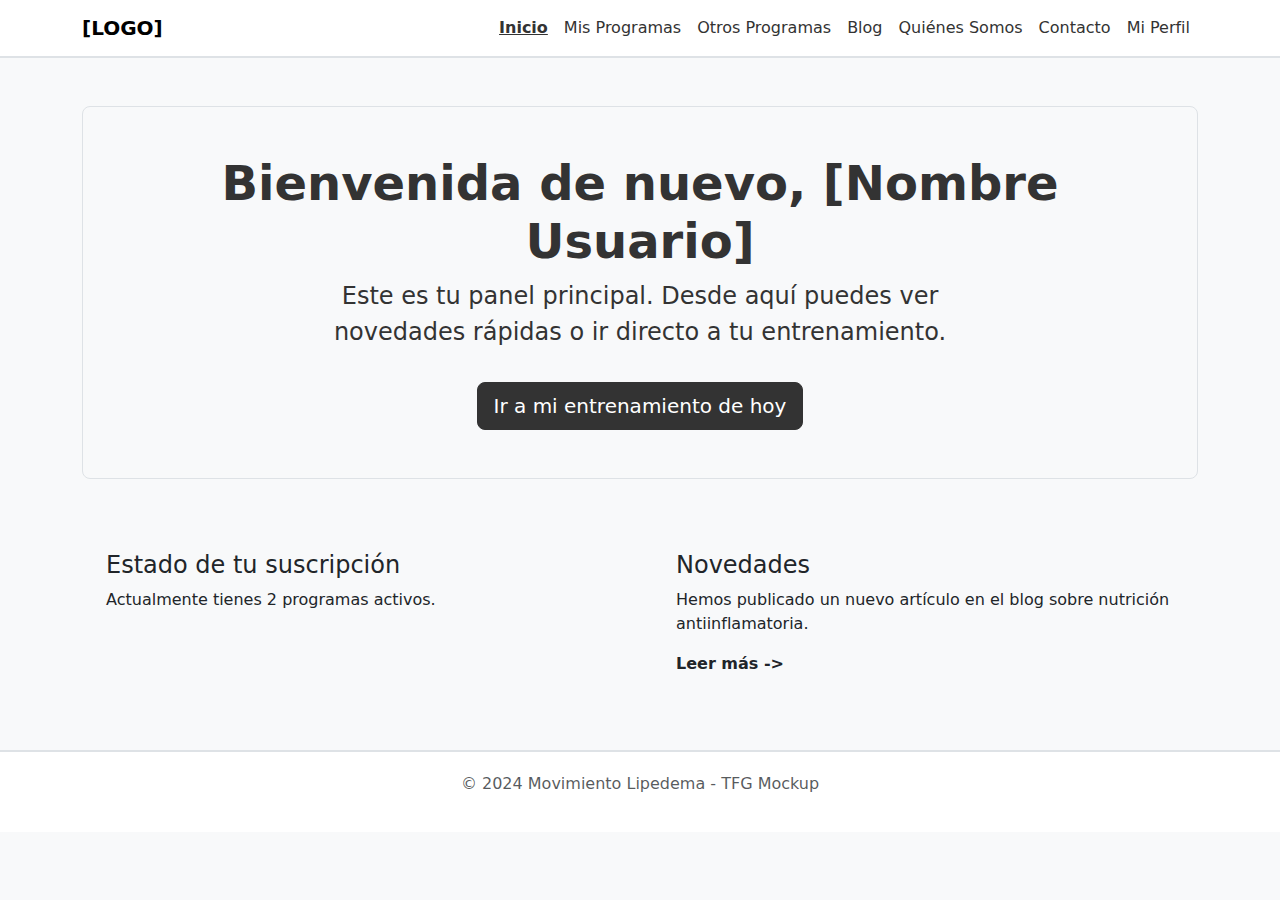
<file: index.html>
<!DOCTYPE html>
<html lang="es">
<head>
    <meta charset="UTF-8">
    <meta name="viewport" content="width=device-width, initial-scale=1.0">
    <title>Inicio - Wireframe</title>
    <link href="https://cdn.jsdelivr.net/npm/bootstrap@5.3.0/dist/css/bootstrap.min.css" rel="stylesheet">
    <link rel="stylesheet" href="styles.css">
</head>
<body>
    <nav class="navbar navbar-expand-lg navbar-light">
        <div class="container">
            <a class="navbar-brand fw-bold" href="index.html">[LOGO]</a>
            <button class="navbar-toggler" type="button" data-bs-toggle="collapse" data-bs-target="#navbarNav">
                <span class="navbar-toggler-icon"></span>
            </button>
            <div class="collapse navbar-collapse" id="navbarNav">
                <ul class="navbar-nav ms-auto">
                    <li class="nav-item"><a class="nav-link active" href="index.html">Inicio</a></li>
                    <li class="nav-item"><a class="nav-link" href="mis-programas.html">Mis Programas</a></li>
                    <li class="nav-item"><a class="nav-link" href="tienda.html">Otros Programas</a></li>
                    <li class="nav-item"><a class="nav-link" href="blog.html">Blog</a></li>
                    <li class="nav-item"><a class="nav-link" href="quienes-somos.html">Quiénes Somos</a></li>
                    <li class="nav-item"><a class="nav-link" href="contacto.html">Contacto</a></li>
                    <li class="nav-item"><a class="nav-link" href="perfil.html">Mi Perfil</a></li>
                </ul>
            </div>
        </div>
    </nav>

    <div class="container mt-5">
        <div class="p-5 mb-4 bg-light border rounded-3 text-center">
            <h1 class="display-5 fw-bold">Bienvenida de nuevo, [Nombre Usuario]</h1>
            <p class="col-md-8 fs-4 mx-auto">Este es tu panel principal. Desde aquí puedes ver novedades rápidas o ir directo a tu entrenamiento.</p>
            <a href="mis-programas.html" class="btn btn-primary btn-lg mt-3">Ir a mi entrenamiento de hoy</a>
        </div>

        <div class="row mt-5">
            <div class="col-md-6">
                <div class="card p-4 h-100 border-0 bg-light">
                    <h4>Estado de tu suscripción</h4>
                    <p>Actualmente tienes 2 programas activos.</p>
                </div>
            </div>
            <div class="col-md-6">
                <div class="card p-4 h-100 border-0 bg-light">
                    <h4>Novedades</h4>
                    <p>Hemos publicado un nuevo artículo en el blog sobre nutrición antiinflamatoria.</p>
                    <a href="blog.html" class="text-decoration-none text-dark fw-bold">Leer más -></a>
                </div>
            </div>
        </div>
    </div>

    <footer class="text-center">
        <p class="text-muted">© 2024 Movimiento Lipedema - TFG Mockup</p>
    </footer>

    <script src="https://cdn.jsdelivr.net/npm/bootstrap@5.3.0/dist/js/bootstrap.bundle.min.js"></script>
</body>
</html>
</file>
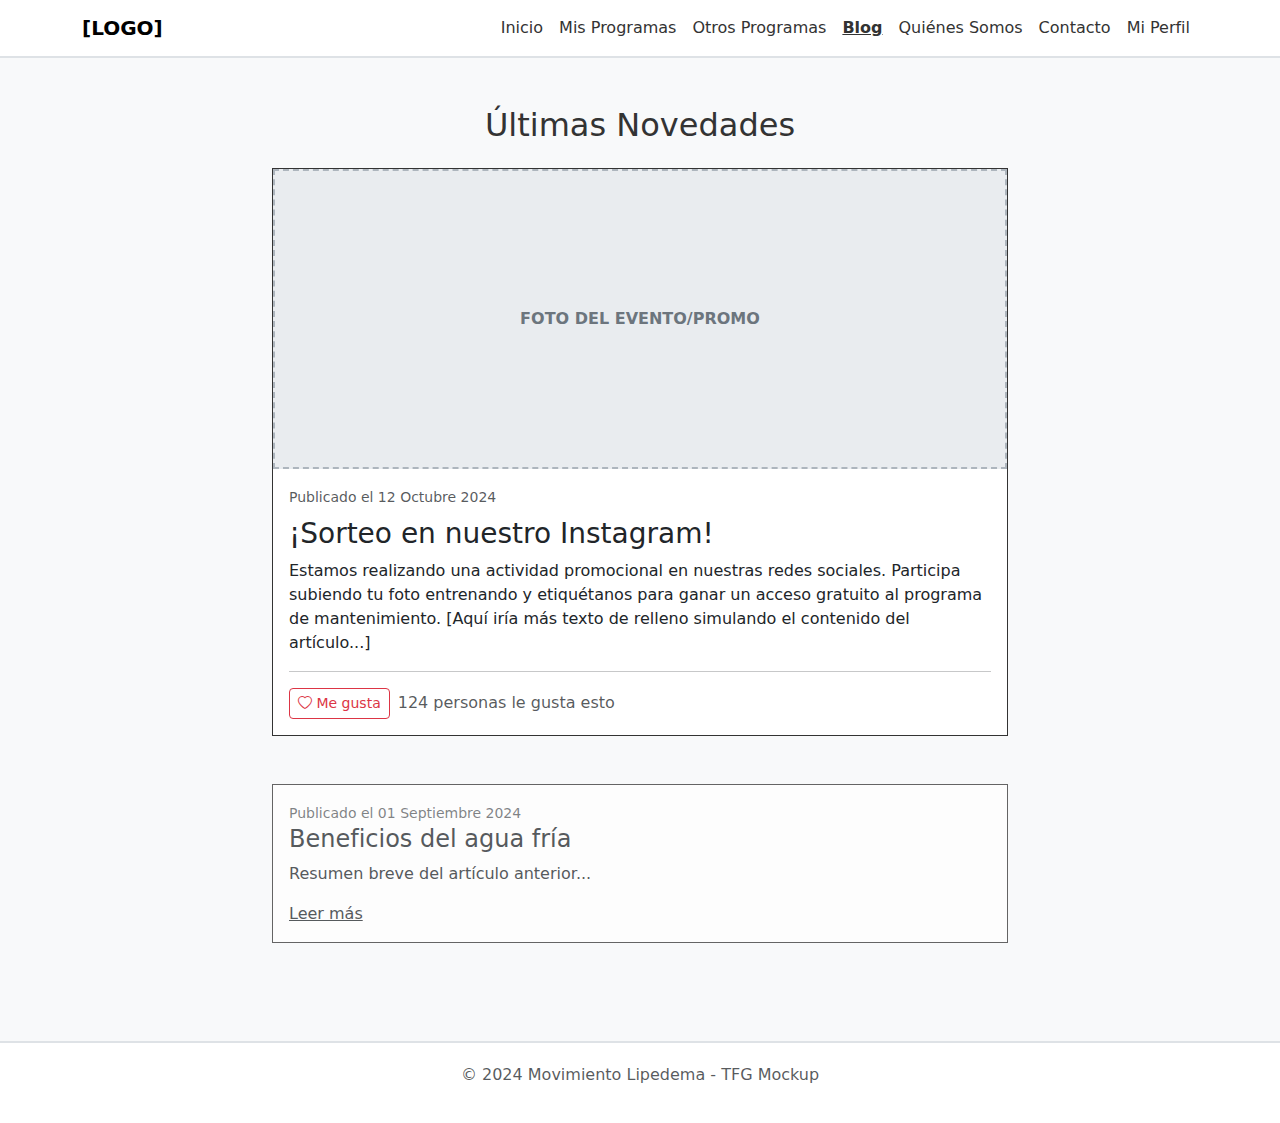
<file: blog.html>
<!DOCTYPE html>
<html lang="es">
<head>
    <meta charset="UTF-8">
    <meta name="viewport" content="width=device-width, initial-scale=1.0">
    <title>Blog - Wireframe</title>
    <link href="https://cdn.jsdelivr.net/npm/bootstrap@5.3.0/dist/css/bootstrap.min.css" rel="stylesheet">
    <link rel="stylesheet" href="https://cdn.jsdelivr.net/npm/bootstrap-icons@1.10.0/font/bootstrap-icons.css">
    <link rel="stylesheet" href="styles.css">
</head>
<body>
    <nav class="navbar navbar-expand-lg navbar-light">
        <div class="container">
            <a class="navbar-brand fw-bold" href="index.html">[LOGO]</a>
            <button class="navbar-toggler" type="button" data-bs-toggle="collapse" data-bs-target="#navbarNav">
                <span class="navbar-toggler-icon"></span>
            </button>
            <div class="collapse navbar-collapse" id="navbarNav">
                <ul class="navbar-nav ms-auto">
                    <li class="nav-item"><a class="nav-link" href="index.html">Inicio</a></li>
                    <li class="nav-item"><a class="nav-link" href="mis-programas.html">Mis Programas</a></li>
                    <li class="nav-item"><a class="nav-link" href="tienda.html">Otros Programas</a></li>
                    <li class="nav-item"><a class="nav-link active" href="blog.html">Blog</a></li>
                    <li class="nav-item"><a class="nav-link" href="quienes-somos.html">Quiénes Somos</a></li>
                    <li class="nav-item"><a class="nav-link" href="contacto.html">Contacto</a></li>
                    <li class="nav-item"><a class="nav-link" href="perfil.html">Mi Perfil</a></li>
                </ul>
            </div>
        </div>
    </nav>

    <div class="container mt-5">
        <div class="row justify-content-center">
            <div class="col-lg-8">
                <h2 class="mb-4 text-center">Últimas Novedades</h2>
                
                <div class="card mb-5">
                    <div class="img-placeholder" style="height: 300px;">FOTO DEL EVENTO/PROMO</div>
                    <div class="card-body">
                        <small class="text-muted">Publicado el 12 Octubre 2024</small>
                        <h3 class="card-title mt-2">¡Sorteo en nuestro Instagram!</h3>
                        <p class="card-text">
                            Estamos realizando una actividad promocional en nuestras redes sociales. 
                            Participa subiendo tu foto entrenando y etiquétanos para ganar un acceso gratuito 
                            al programa de mantenimiento.
                            [Aquí iría más texto de relleno simulando el contenido del artículo...]
                        </p>
                        <hr>
                        <div class="d-flex align-items-center">
                            <button class="btn btn-outline-danger btn-sm me-2" id="likeBtn" onclick="toggleLike()">
                                <i class="bi bi-heart" id="heartIcon"></i> Me gusta
                            </button>
                            <span class="text-muted" id="likeCount">124 personas le gusta esto</span>
                        </div>
                    </div>
                </div>

                <div class="card mb-5 opacity-75">
                    <div class="card-body">
                        <small class="text-muted">Publicado el 01 Septiembre 2024</small>
                        <h4 class="card-title">Beneficios del agua fría</h4>
                        <p class="card-text">Resumen breve del artículo anterior...</p>
                        <a href="#" class="text-dark">Leer más</a>
                    </div>
                </div>

            </div>
        </div>
    </div>

    <script>
        // Script simple para simular el like
        let liked = false;
        function toggleLike() {
            const btn = document.getElementById('likeBtn');
            const icon = document.getElementById('heartIcon');
            const count = document.getElementById('likeCount');
            
            if (!liked) {
                btn.classList.remove('btn-outline-danger');
                btn.classList.add('btn-danger');
                icon.classList.remove('bi-heart');
                icon.classList.add('bi-heart-fill');
                count.innerText = "125 personas le gusta esto";
                liked = true;
            } else {
                btn.classList.add('btn-outline-danger');
                btn.classList.remove('btn-danger');
                icon.classList.add('bi-heart');
                icon.classList.remove('bi-heart-fill');
                count.innerText = "124 personas le gusta esto";
                liked = false;
            }
        }
    </script>
    <footer class="text-center">
        <p class="text-muted">© 2024 Movimiento Lipedema - TFG Mockup</p>
    </footer>
    <script src="https://cdn.jsdelivr.net/npm/bootstrap@5.3.0/dist/js/bootstrap.bundle.min.js"></script>
</body>
</html>
</file>
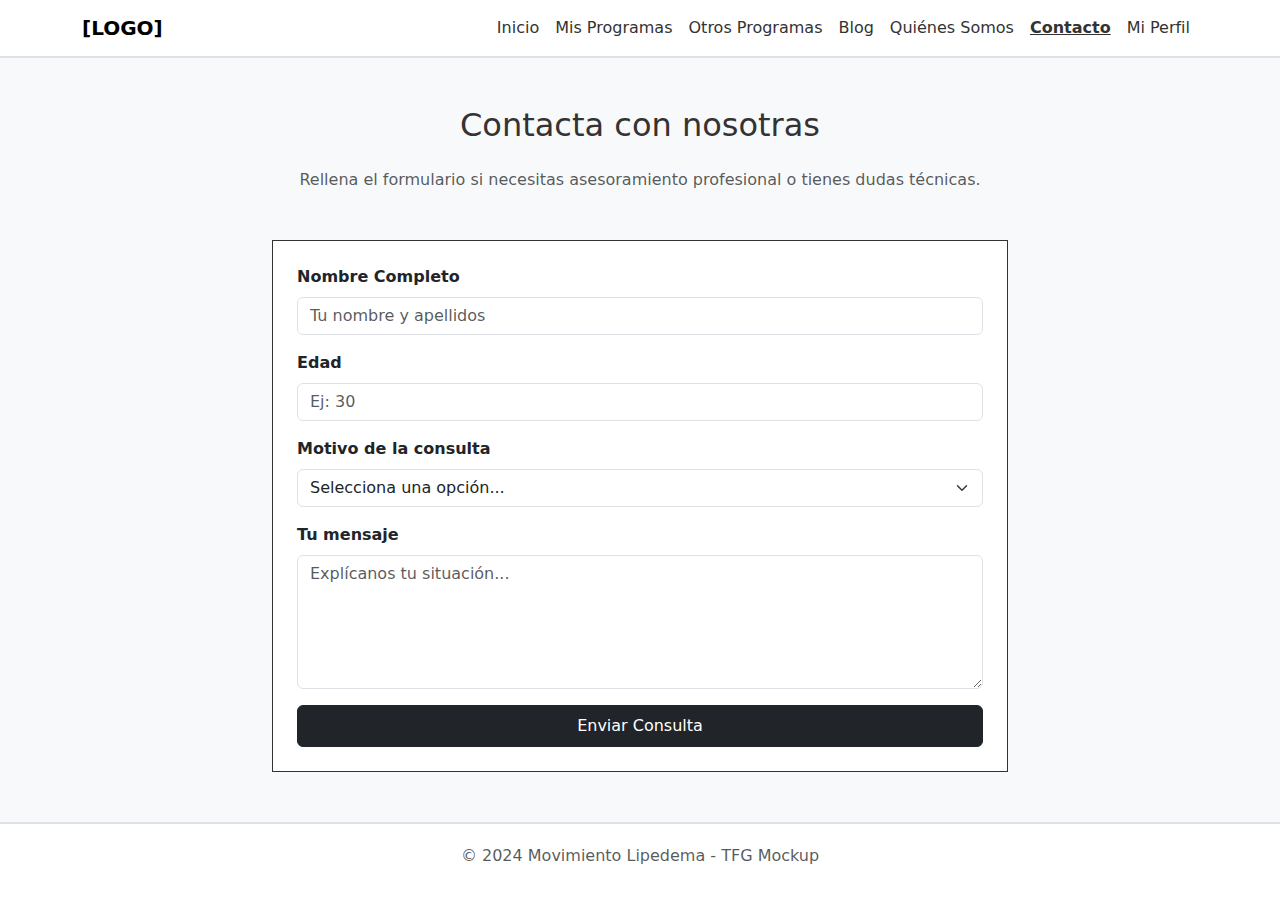
<file: contacto.html>
<!DOCTYPE html>
<html lang="es">
<head>
    <meta charset="UTF-8">
    <meta name="viewport" content="width=device-width, initial-scale=1.0">
    <title>Contacto - Wireframe</title>
    <link href="https://cdn.jsdelivr.net/npm/bootstrap@5.3.0/dist/css/bootstrap.min.css" rel="stylesheet">
    <link rel="stylesheet" href="styles.css">
</head>
<body>
    <nav class="navbar navbar-expand-lg navbar-light">
        <div class="container">
            <a class="navbar-brand fw-bold" href="index.html">[LOGO]</a>
            <button class="navbar-toggler" type="button" data-bs-toggle="collapse" data-bs-target="#navbarNav">
                <span class="navbar-toggler-icon"></span>
            </button>
            <div class="collapse navbar-collapse" id="navbarNav">
                <ul class="navbar-nav ms-auto">
                    <li class="nav-item"><a class="nav-link" href="index.html">Inicio</a></li>
                    <li class="nav-item"><a class="nav-link" href="mis-programas.html">Mis Programas</a></li>
                    <li class="nav-item"><a class="nav-link" href="tienda.html">Otros Programas</a></li>
                    <li class="nav-item"><a class="nav-link" href="blog.html">Blog</a></li>
                    <li class="nav-item"><a class="nav-link" href="quienes-somos.html">Quiénes Somos</a></li>
                    <li class="nav-item"><a class="nav-link active" href="contacto.html">Contacto</a></li>
                    <li class="nav-item"><a class="nav-link" href="perfil.html">Mi Perfil</a></li>
                </ul>
            </div>
        </div>
    </nav>

    <div class="container mt-5">
        <div class="row justify-content-center">
            <div class="col-md-8">
                <h2 class="mb-4 text-center">Contacta con nosotras</h2>
                <p class="text-center text-muted mb-5">Rellena el formulario si necesitas asesoramiento profesional o tienes dudas técnicas.</p>
                
                <div class="card p-4">
                    <form onsubmit="event.preventDefault(); alert('Formulario enviado. Esto generará un email a la administración.');">
                        
                        <div class="mb-3">
                            <label for="nombre" class="form-label fw-bold">Nombre Completo</label>
                            <input type="text" class="form-control" id="nombre" placeholder="Tu nombre y apellidos" required>
                        </div>

                        <div class="mb-3">
                            <label for="edad" class="form-label fw-bold">Edad</label>
                            <input type="number" class="form-control" id="edad" placeholder="Ej: 30" required>
                        </div>

                        <div class="mb-3">
                            <label for="motivo" class="form-label fw-bold">Motivo de la consulta</label>
                            <select class="form-select" id="motivo" required>
                                <option selected disabled value="">Selecciona una opción...</option>
                                <option value="asesoramiento">Solicitar Consejo Profesional / Asesoramiento</option>
                                <option value="duda_programa">Duda sobre qué programa elegir</option>
                                <option value="tecnico">Problema técnico con la web</option>
                                <option value="otro">Otro</option>
                            </select>
                        </div>

                        <div class="mb-3">
                            <label for="mensaje" class="form-label fw-bold">Tu mensaje</label>
                            <textarea class="form-control" id="mensaje" rows="5" placeholder="Explícanos tu situación..." required></textarea>
                        </div>

                        <button type="submit" class="btn btn-dark w-100 py-2">Enviar Consulta</button>
                    </form>
                </div>
            </div>
        </div>
    </div>

    <footer class="text-center">
        <p class="text-muted">© 2024 Movimiento Lipedema - TFG Mockup</p>
    </footer>
    <script src="https://cdn.jsdelivr.net/npm/bootstrap@5.3.0/dist/js/bootstrap.bundle.min.js"></script>
</body>
</html>
</file>
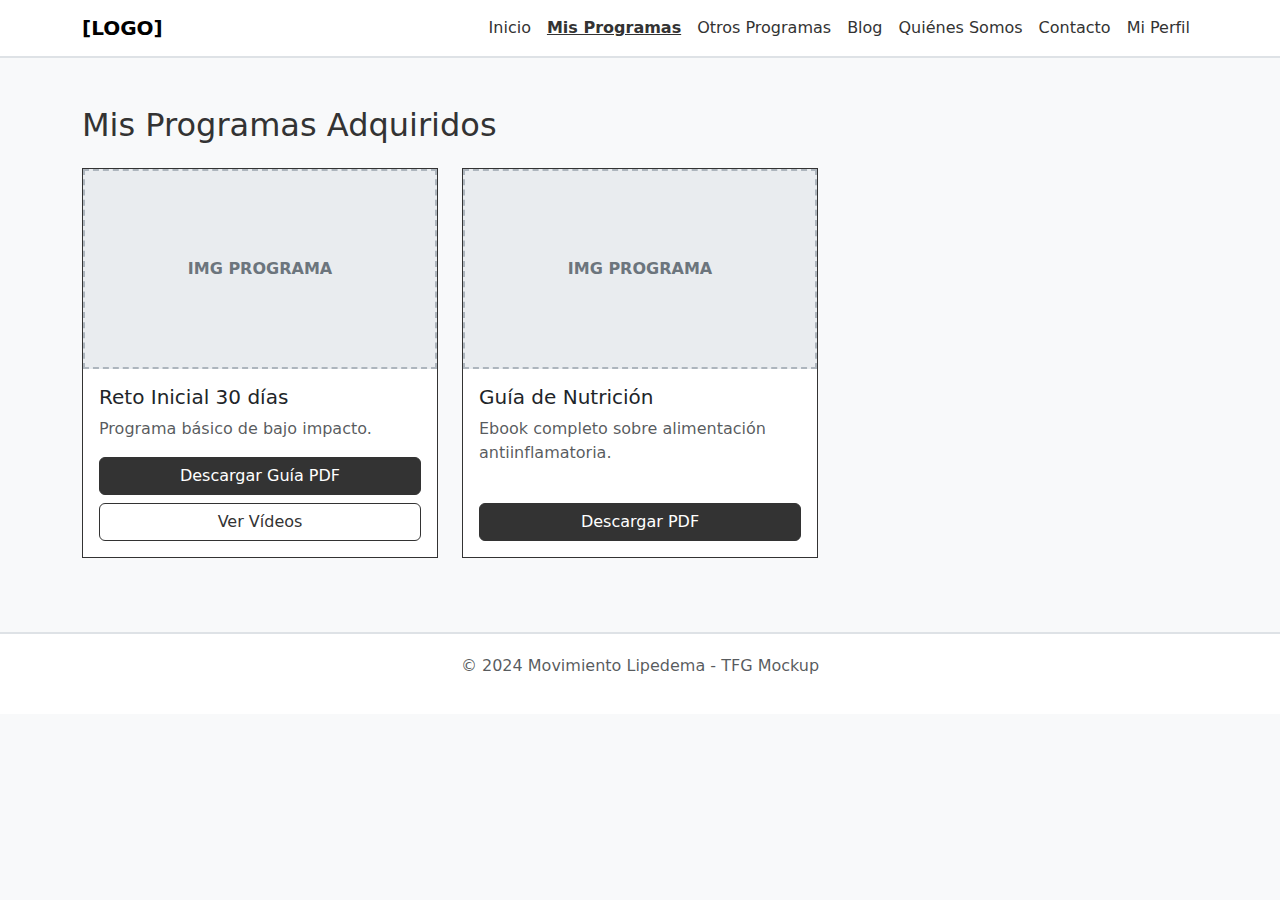
<file: mis-programas.html>
<!DOCTYPE html>
<html lang="es">
<head>
    <meta charset="UTF-8">
    <meta name="viewport" content="width=device-width, initial-scale=1.0">
    <title>Mis Programas - Wireframe</title>
    <link href="https://cdn.jsdelivr.net/npm/bootstrap@5.3.0/dist/css/bootstrap.min.css" rel="stylesheet">
    <link rel="stylesheet" href="styles.css">
</head>
<body>
    <nav class="navbar navbar-expand-lg navbar-light">
        <div class="container">
            <a class="navbar-brand fw-bold" href="index.html">[LOGO]</a>
            <button class="navbar-toggler" type="button" data-bs-toggle="collapse" data-bs-target="#navbarNav">
                <span class="navbar-toggler-icon"></span>
            </button>
            <div class="collapse navbar-collapse" id="navbarNav">
                <ul class="navbar-nav ms-auto">
                    <li class="nav-item"><a class="nav-link" href="index.html">Inicio</a></li>
                    <li class="nav-item"><a class="nav-link active" href="mis-programas.html">Mis Programas</a></li>
                    <li class="nav-item"><a class="nav-link" href="tienda.html">Otros Programas</a></li>
                    <li class="nav-item"><a class="nav-link" href="blog.html">Blog</a></li>
                    <li class="nav-item"><a class="nav-link" href="quienes-somos.html">Quiénes Somos</a></li>
                    <li class="nav-item"><a class="nav-link" href="contacto.html">Contacto</a></li>
                    <li class="nav-item"><a class="nav-link" href="perfil.html">Mi Perfil</a></li>
                </ul>
            </div>
        </div>
    </nav>

    <div class="container mt-5">
        <h2 class="mb-4">Mis Programas Adquiridos</h2>
        <div class="row">
            <div class="col-md-4 mb-4">
                <div class="card h-100">
                    <div class="img-placeholder">IMG PROGRAMA</div>
                    <div class="card-body d-flex flex-column">
                        <h5 class="card-title">Reto Inicial 30 días</h5>
                        <p class="card-text text-muted">Programa básico de bajo impacto.</p>
                        <div class="mt-auto">
                            <button class="btn btn-primary w-100 mb-2" onclick="alert('Descargando guía PDF...')">Descargar Guía PDF</button>
                            <button class="btn btn-outline-primary w-100" onclick="alert('Abriendo reproductor de video...')">Ver Vídeos</button>
                        </div>
                    </div>
                </div>
            </div>

            <div class="col-md-4 mb-4">
                <div class="card h-100">
                    <div class="img-placeholder">IMG PROGRAMA</div>
                    <div class="card-body d-flex flex-column">
                        <h5 class="card-title">Guía de Nutrición</h5>
                        <p class="card-text text-muted">Ebook completo sobre alimentación antiinflamatoria.</p>
                        <div class="mt-auto">
                            <button class="btn btn-primary w-100" onclick="alert('Descargando Ebook...')">Descargar PDF</button>
                        </div>
                    </div>
                </div>
            </div>
        </div>
    </div>

    <footer class="text-center">
        <p class="text-muted">© 2024 Movimiento Lipedema - TFG Mockup</p>
    </footer>
    <script src="https://cdn.jsdelivr.net/npm/bootstrap@5.3.0/dist/js/bootstrap.bundle.min.js"></script>
</body>
</html>
</file>
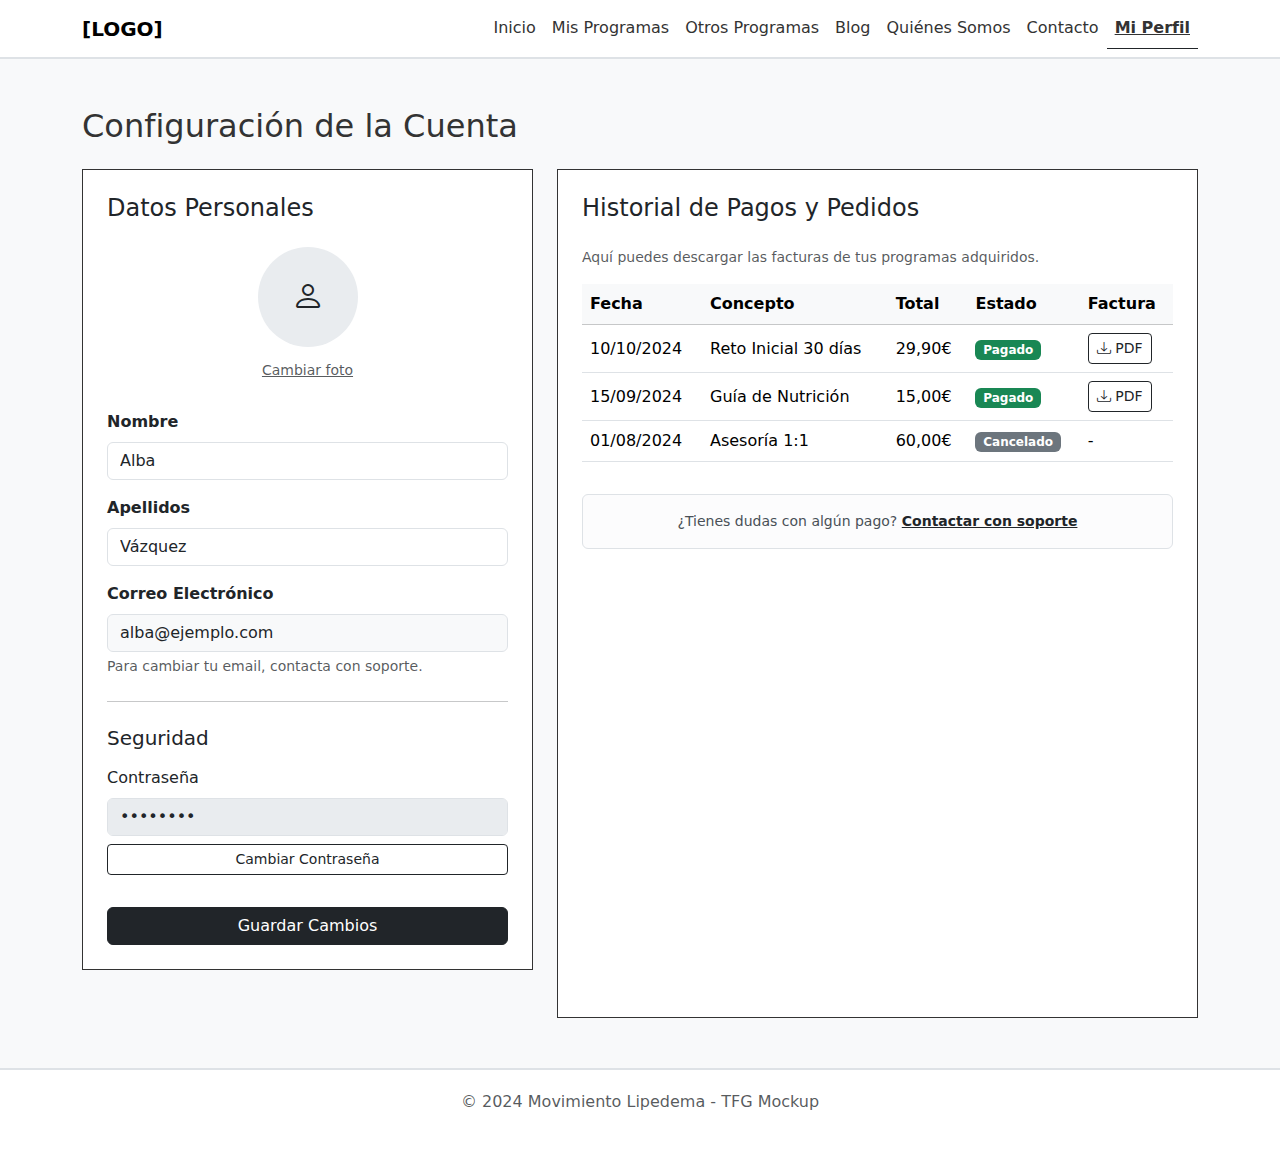
<file: perfil.html>
<!DOCTYPE html>
<html lang="es">
<head>
    <meta charset="UTF-8">
    <meta name="viewport" content="width=device-width, initial-scale=1.0">
    <title>Mi Perfil - Wireframe</title>
    <link href="https://cdn.jsdelivr.net/npm/bootstrap@5.3.0/dist/css/bootstrap.min.css" rel="stylesheet">
    <link rel="stylesheet" href="https://cdn.jsdelivr.net/npm/bootstrap-icons@1.10.0/font/bootstrap-icons.css">
    <link rel="stylesheet" href="styles.css">
</head>
<body>
    <nav class="navbar navbar-expand-lg navbar-light">
        <div class="container">
            <a class="navbar-brand fw-bold" href="index.html">[LOGO]</a>
            <div class="collapse navbar-collapse" id="navbarNav">
                <ul class="navbar-nav ms-auto">
                    <li class="nav-item"><a class="nav-link" href="index.html">Inicio</a></li>
                    <li class="nav-item"><a class="nav-link" href="mis-programas.html">Mis Programas</a></li>
                    <li class="nav-item"><a class="nav-link" href="tienda.html">Otros Programas</a></li>
                    <li class="nav-item"><a class="nav-link" href="blog.html">Blog</a></li>
                    <li class="nav-item"><a class="nav-link" href="quienes-somos.html">Quiénes Somos</a></li>
                    <li class="nav-item"><a class="nav-link" href="contacto.html">Contacto</a></li>
                    <li class="nav-item"><a class="nav-link active fw-bold border-bottom border-dark" href="perfil.html">Mi Perfil</a></li>
                </ul>
            </div>
        </div>
    </nav>

    <div class="container mt-5">
        <h2 class="mb-4">Configuración de la Cuenta</h2>

        <div class="row">
            <div class="col-lg-5 mb-5">
                <div class="card p-4 h-100">
                    <h4 class="mb-4">Datos Personales</h4>
                    
                    <form onsubmit="event.preventDefault(); updateProfile();">
                        <div class="text-center mb-4">
                            <div style="width: 100px; height: 100px; background-color: #e9ecef; border-radius: 50%; margin: 0 auto; display: flex; align-items: center; justify-content: center; font-size: 2rem;">
                                <i class="bi bi-person"></i>
                            </div>
                            <button type="button" class="btn btn-link text-muted btn-sm mt-2">Cambiar foto</button>
                        </div>

                        <div class="mb-3">
                            <label class="form-label fw-bold">Nombre</label>
                            <input type="text" class="form-control" value="Alba" id="inputName">
                        </div>

                        <div class="mb-3">
                            <label class="form-label fw-bold">Apellidos</label>
                            <input type="text" class="form-control" value="Vázquez" id="inputSurname">
                        </div>

                        <div class="mb-3">
                            <label class="form-label fw-bold">Correo Electrónico</label>
                            <input type="email" class="form-control bg-light" value="alba@ejemplo.com" readonly>
                            <div class="form-text">Para cambiar tu email, contacta con soporte.</div>
                        </div>

                        <hr class="my-4">

                        <h5 class="mb-3">Seguridad</h5>
                        <div class="mb-3">
                            <label class="form-label">Contraseña</label>
                            <input type="password" class="form-control" value="********" disabled>
                            <button type="button" class="btn btn-outline-dark btn-sm mt-2 w-100">Cambiar Contraseña</button>
                        </div>

                        <button type="submit" class="btn btn-dark w-100 mt-3" id="saveBtn">Guardar Cambios</button>
                    </form>
                </div>
            </div>

            <div class="col-lg-7">
                <div class="card p-4 h-100">
                    <h4 class="mb-4">Historial de Pagos y Pedidos</h4>
                    <p class="text-muted small">Aquí puedes descargar las facturas de tus programas adquiridos.</p>

                    <div class="table-responsive">
                        <table class="table table-hover align-middle">
                            <thead class="table-light">
                                <tr>
                                    <th scope="col">Fecha</th>
                                    <th scope="col">Concepto</th>
                                    <th scope="col">Total</th>
                                    <th scope="col">Estado</th>
                                    <th scope="col">Factura</th>
                                </tr>
                            </thead>
                            <tbody>
                                <tr>
                                    <td>10/10/2024</td>
                                    <td>Reto Inicial 30 días</td>
                                    <td>29,90€</td>
                                    <td><span class="badge bg-success">Pagado</span></td>
                                    <td>
                                        <button class="btn btn-sm btn-outline-dark" onclick="alert('Descargando Factura PDF...')">
                                            <i class="bi bi-download"></i> PDF
                                        </button>
                                    </td>
                                </tr>
                                <tr>
                                    <td>15/09/2024</td>
                                    <td>Guía de Nutrición</td>
                                    <td>15,00€</td>
                                    <td><span class="badge bg-success">Pagado</span></td>
                                    <td>
                                        <button class="btn btn-sm btn-outline-dark" onclick="alert('Descargando Factura PDF...')">
                                            <i class="bi bi-download"></i> PDF
                                        </button>
                                    </td>
                                </tr>
                                <tr>
                                    <td>01/08/2024</td>
                                    <td>Asesoría 1:1</td>
                                    <td>60,00€</td>
                                    <td><span class="badge bg-secondary">Cancelado</span></td>
                                    <td>-</td>
                                </tr>
                            </tbody>
                        </table>
                    </div>
                    
                    <div class="alert alert-light border mt-3 text-center small">
                        ¿Tienes dudas con algún pago? <a href="contacto.html" class="text-dark fw-bold">Contactar con soporte</a>
                    </div>
                </div>
            </div>
        </div>
    </div>

    <footer class="text-center">
        <p class="text-muted">© 2024 Movimiento Lipedema - TFG Mockup</p>
    </footer>

    <script>
        function updateProfile() {
            const btn = document.getElementById('saveBtn');
            const originalText = btn.innerText;
            
            btn.innerText = "Guardando...";
            btn.disabled = true;

            setTimeout(() => {
                btn.innerText = "¡Datos Actualizados!";
                btn.classList.remove('btn-dark');
                btn.classList.add('btn-success');
                
                setTimeout(() => {
                    btn.innerText = originalText;
                    btn.disabled = false;
                    btn.classList.remove('btn-success');
                    btn.classList.add('btn-dark');
                }, 2000);
            }, 1000);
        }
    </script>
    <script src="https://cdn.jsdelivr.net/npm/bootstrap@5.3.0/dist/js/bootstrap.bundle.min.js"></script>
</body>
</html>
</file>
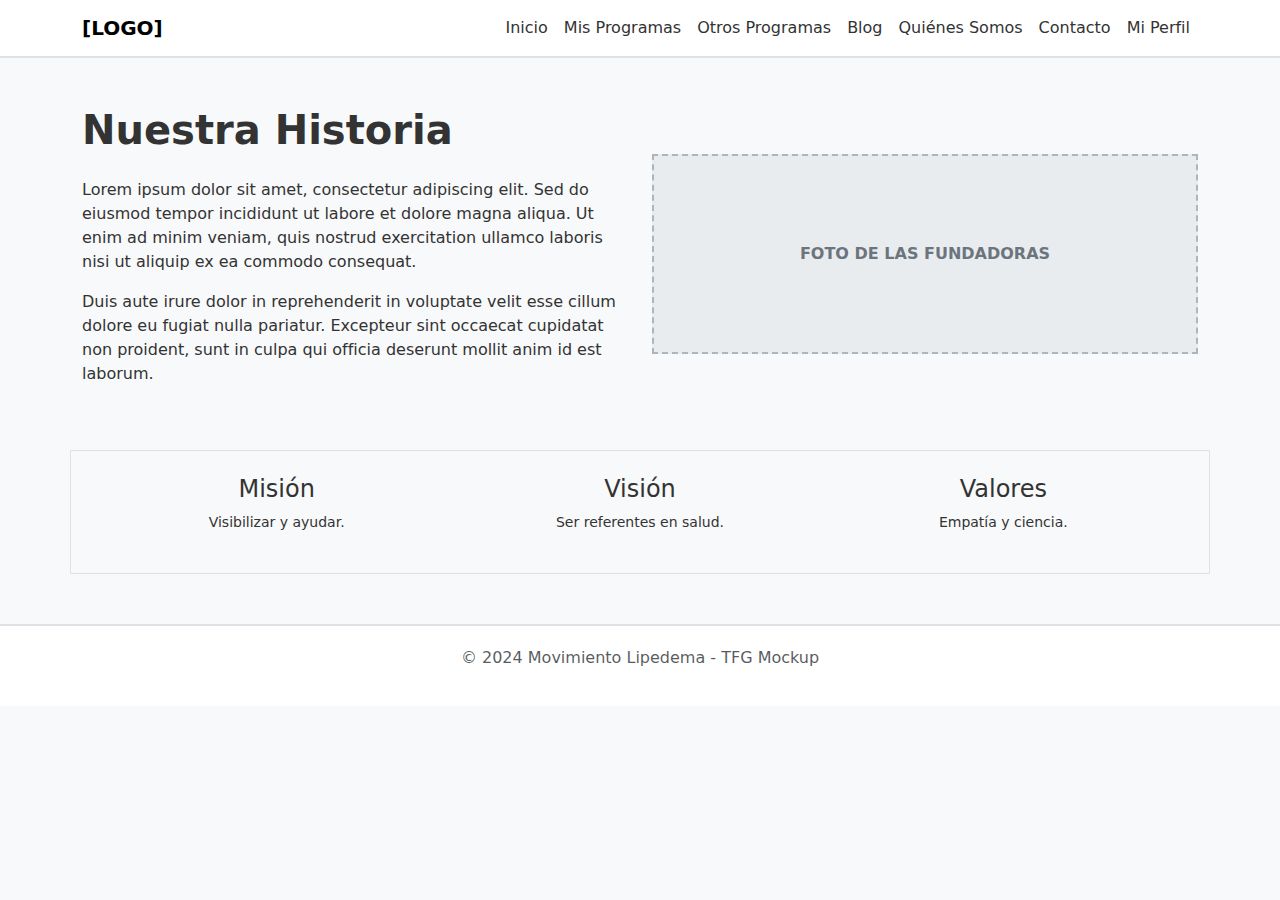
<file: quienes-somos.html>
<!DOCTYPE html>
<html lang="es">
<head>
    <meta charset="UTF-8">
    <meta name="viewport" content="width=device-width, initial-scale=1.0">
    <title>Quiénes Somos - Wireframe</title>
    <link href="https://cdn.jsdelivr.net/npm/bootstrap@5.3.0/dist/css/bootstrap.min.css" rel="stylesheet">
    <link rel="stylesheet" href="styles.css">
</head>
<body>
    <nav class="navbar navbar-expand-lg navbar-light">
        <div class="container">
            <a class="navbar-brand fw-bold" href="index.html">[LOGO]</a>
            <button class="navbar-toggler" type="button" data-bs-toggle="collapse" data-bs-target="#navbarNav">
                <span class="navbar-toggler-icon"></span>
            </button>
            <div class="collapse navbar-collapse" id="navbarNav">
                <ul class="navbar-nav ms-auto">
                    <li class="nav-item"><a class="nav-link" href="index.html">Inicio</a></li>
                    <li class="nav-item"><a class="nav-link" href="mis-programas.html">Mis Programas</a></li>
                    <li class="nav-item"><a class="nav-link" href="tienda.html">Otros Programas</a></li>
                    <li class="nav-item"><a class="nav-link" href="blog.html">Blog</a></li>
                    <li class="nav-item"><a class="nav-link" href="quienes-somos.html">Quiénes Somos</a></li>
                    <li class="nav-item"><a class="nav-link" href="contacto.html">Contacto</a></li>
                    <li class="nav-item"><a class="nav-link" href="perfil.html">Mi Perfil</a></li>
                </ul>
            </div>
        </div>
    </nav>

    <div class="container mt-5">
        <div class="row align-items-center mb-5">
            <div class="col-md-6">
                <h1 class="fw-bold mb-4">Nuestra Historia</h1>
                <p>
                    Lorem ipsum dolor sit amet, consectetur adipiscing elit. Sed do eiusmod tempor incididunt ut labore et dolore magna aliqua. 
                    Ut enim ad minim veniam, quis nostrud exercitation ullamco laboris nisi ut aliquip ex ea commodo consequat.
                </p>
                <p>
                    Duis aute irure dolor in reprehenderit in voluptate velit esse cillum dolore eu fugiat nulla pariatur. 
                    Excepteur sint occaecat cupidatat non proident, sunt in culpa qui officia deserunt mollit anim id est laborum.
                </p>
            </div>
            <div class="col-md-6">
                <div class="img-placeholder">FOTO DE LAS FUNDADORAS</div>
            </div>
        </div>

        <div class="row text-center mt-5 p-4 border bg-light">
            <div class="col-md-4">
                <h4>Misión</h4>
                <p class="small">Visibilizar y ayudar.</p>
            </div>
            <div class="col-md-4">
                <h4>Visión</h4>
                <p class="small">Ser referentes en salud.</p>
            </div>
            <div class="col-md-4">
                <h4>Valores</h4>
                <p class="small">Empatía y ciencia.</p>
            </div>
        </div>
    </div>

    <footer class="text-center">
        <p class="text-muted">© 2024 Movimiento Lipedema - TFG Mockup</p>
    </footer>
    <script src="https://cdn.jsdelivr.net/npm/bootstrap@5.3.0/dist/js/bootstrap.bundle.min.js"></script>
</body>
</html>
</file>
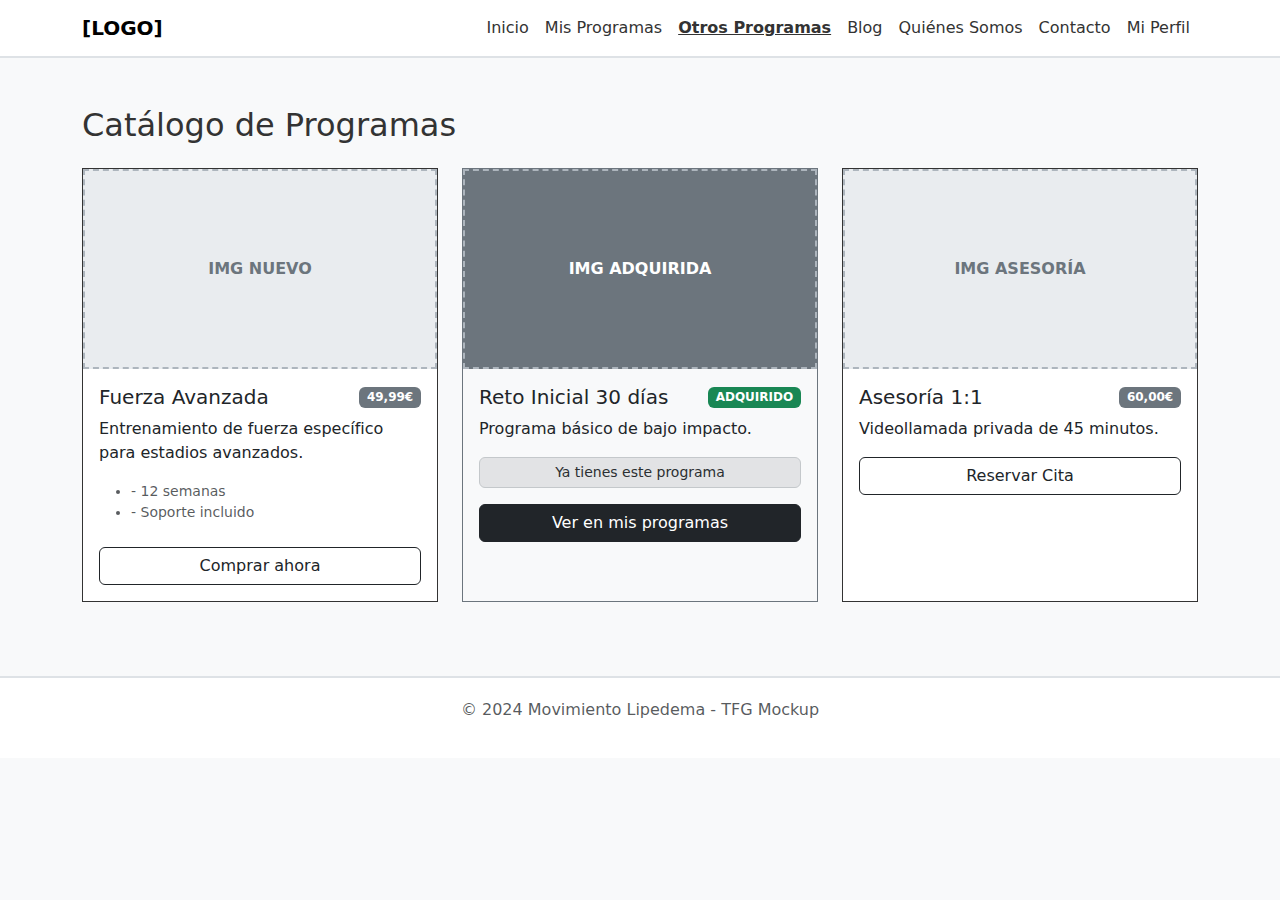
<file: tienda.html>
<!DOCTYPE html>
<html lang="es">
<head>
    <meta charset="UTF-8">
    <meta name="viewport" content="width=device-width, initial-scale=1.0">
    <title>Tienda - Wireframe</title>
    <link href="https://cdn.jsdelivr.net/npm/bootstrap@5.3.0/dist/css/bootstrap.min.css" rel="stylesheet">
    <link rel="stylesheet" href="https://cdn.jsdelivr.net/npm/bootstrap-icons@1.10.0/font/bootstrap-icons.css">
    <link rel="stylesheet" href="styles.css">
</head>
<body>
    <nav class="navbar navbar-expand-lg navbar-light">
        <div class="container">
            <a class="navbar-brand fw-bold" href="index.html">[LOGO]</a>
            <button class="navbar-toggler" type="button" data-bs-toggle="collapse" data-bs-target="#navbarNav">
                <span class="navbar-toggler-icon"></span>
            </button>
            <div class="collapse navbar-collapse" id="navbarNav">
                <ul class="navbar-nav ms-auto">
                    <li class="nav-item"><a class="nav-link" href="index.html">Inicio</a></li>
                    <li class="nav-item"><a class="nav-link" href="mis-programas.html">Mis Programas</a></li>
                    <li class="nav-item"><a class="nav-link active" href="tienda.html">Otros Programas</a></li>
                    <li class="nav-item"><a class="nav-link" href="blog.html">Blog</a></li>
                    <li class="nav-item"><a class="nav-link" href="quienes-somos.html">Quiénes Somos</a></li>
                    <li class="nav-item"><a class="nav-link" href="contacto.html">Contacto</a></li>
                    <li class="nav-item"><a class="nav-link" href="perfil.html">Mi Perfil</a></li>
                </ul>
            </div>
        </div>
    </nav>

    <div class="container mt-5">
        <h2 class="mb-4">Catálogo de Programas</h2>
        <div class="row">
            
            <div class="col-md-4 mb-4">
                <div class="card h-100">
                    <div class="img-placeholder">IMG NUEVO</div>
                    <div class="card-body">
                        <div class="d-flex justify-content-between align-items-center mb-2">
                            <h5 class="card-title mb-0">Fuerza Avanzada</h5>
                            <span class="badge bg-secondary">49,99€</span>
                        </div>
                        <p class="card-text">Entrenamiento de fuerza específico para estadios avanzados.</p>
                        <ul class="small text-muted mb-4">
                            <li>- 12 semanas</li>
                            <li>- Soporte incluido</li>
                        </ul>
                        <button class="btn btn-outline-dark w-100" onclick="alert('Redirigiendo a pasarela de pago (Stripe)...')">
                            Comprar ahora
                        </button>
                    </div>
                </div>
            </div>

            <div class="col-md-4 mb-4">
                <div class="card h-100 border-secondary bg-light">
                    <div class="img-placeholder bg-secondary text-white">IMG ADQUIRIDA</div>
                    <div class="card-body">
                        <div class="d-flex justify-content-between align-items-center mb-2">
                            <h5 class="card-title mb-0">Reto Inicial 30 días</h5>
                            <span class="badge bg-success">ADQUIRIDO</span>
                        </div>
                        <p class="card-text">Programa básico de bajo impacto.</p>
                        <div class="alert alert-secondary py-1 text-center small mt-3">
                            Ya tienes este programa
                        </div>
                        <a href="mis-programas.html" class="btn btn-dark w-100 disabled-link">Ver en mis programas</a>
                    </div>
                </div>
            </div>

            <div class="col-md-4 mb-4">
                <div class="card h-100">
                    <div class="img-placeholder">IMG ASESORÍA</div>
                    <div class="card-body">
                        <div class="d-flex justify-content-between align-items-center mb-2">
                            <h5 class="card-title mb-0">Asesoría 1:1</h5>
                            <span class="badge bg-secondary">60,00€</span>
                        </div>
                        <p class="card-text">Videollamada privada de 45 minutos.</p>
                        <button class="btn btn-outline-dark w-100" onclick="alert('Redirigiendo a calendario de reservas...')">
                            Reservar Cita
                        </button>
                    </div>
                </div>
            </div>

        </div>
    </div>

    <footer class="text-center">
        <p class="text-muted">© 2024 Movimiento Lipedema - TFG Mockup</p>
    </footer>
    <script src="https://cdn.jsdelivr.net/npm/bootstrap@5.3.0/dist/js/bootstrap.bundle.min.js"></script>
</body>
</html>
</file>
<file: styles.css>
/* styles.css */
body {
    background-color: #f8f9fa;
    color: #333;
}

/* Forzar escala de grises para parecer un wireframe */
.btn-primary {
    background-color: #333;
    border-color: #333;
    color: white;
}
.btn-primary:hover {
    background-color: #555;
    border-color: #555;
}

.btn-outline-primary {
    color: #333;
    border-color: #333;
}
.btn-outline-primary:hover {
    background-color: #333;
    color: white;
}

/* Estilo para los placeholders de imágenes */
.img-placeholder {
    width: 100%;
    height: 200px;
    background-color: #e9ecef;
    border: 2px dashed #adb5bd;
    display: flex;
    align-items: center;
    justify-content: center;
    color: #6c757d;
    font-weight: bold;
}

/* Navbar estilo wireframe */
.navbar {
    border-bottom: 2px solid #dee2e6;
    background-color: white !important;
}
.nav-link {
    color: #333 !important;
    font-weight: 500;
}
.nav-link.active {
    font-weight: bold;
    text-decoration: underline;
}

/* Cards */
.card {
    border: 1px solid #333;
    border-radius: 0; /* Bordes cuadrados para aspecto técnico */
}

/* Footer */
footer {
    border-top: 2px solid #dee2e6;
    margin-top: 50px;
    padding: 20px 0;
    background-color: white;
}
</file>
